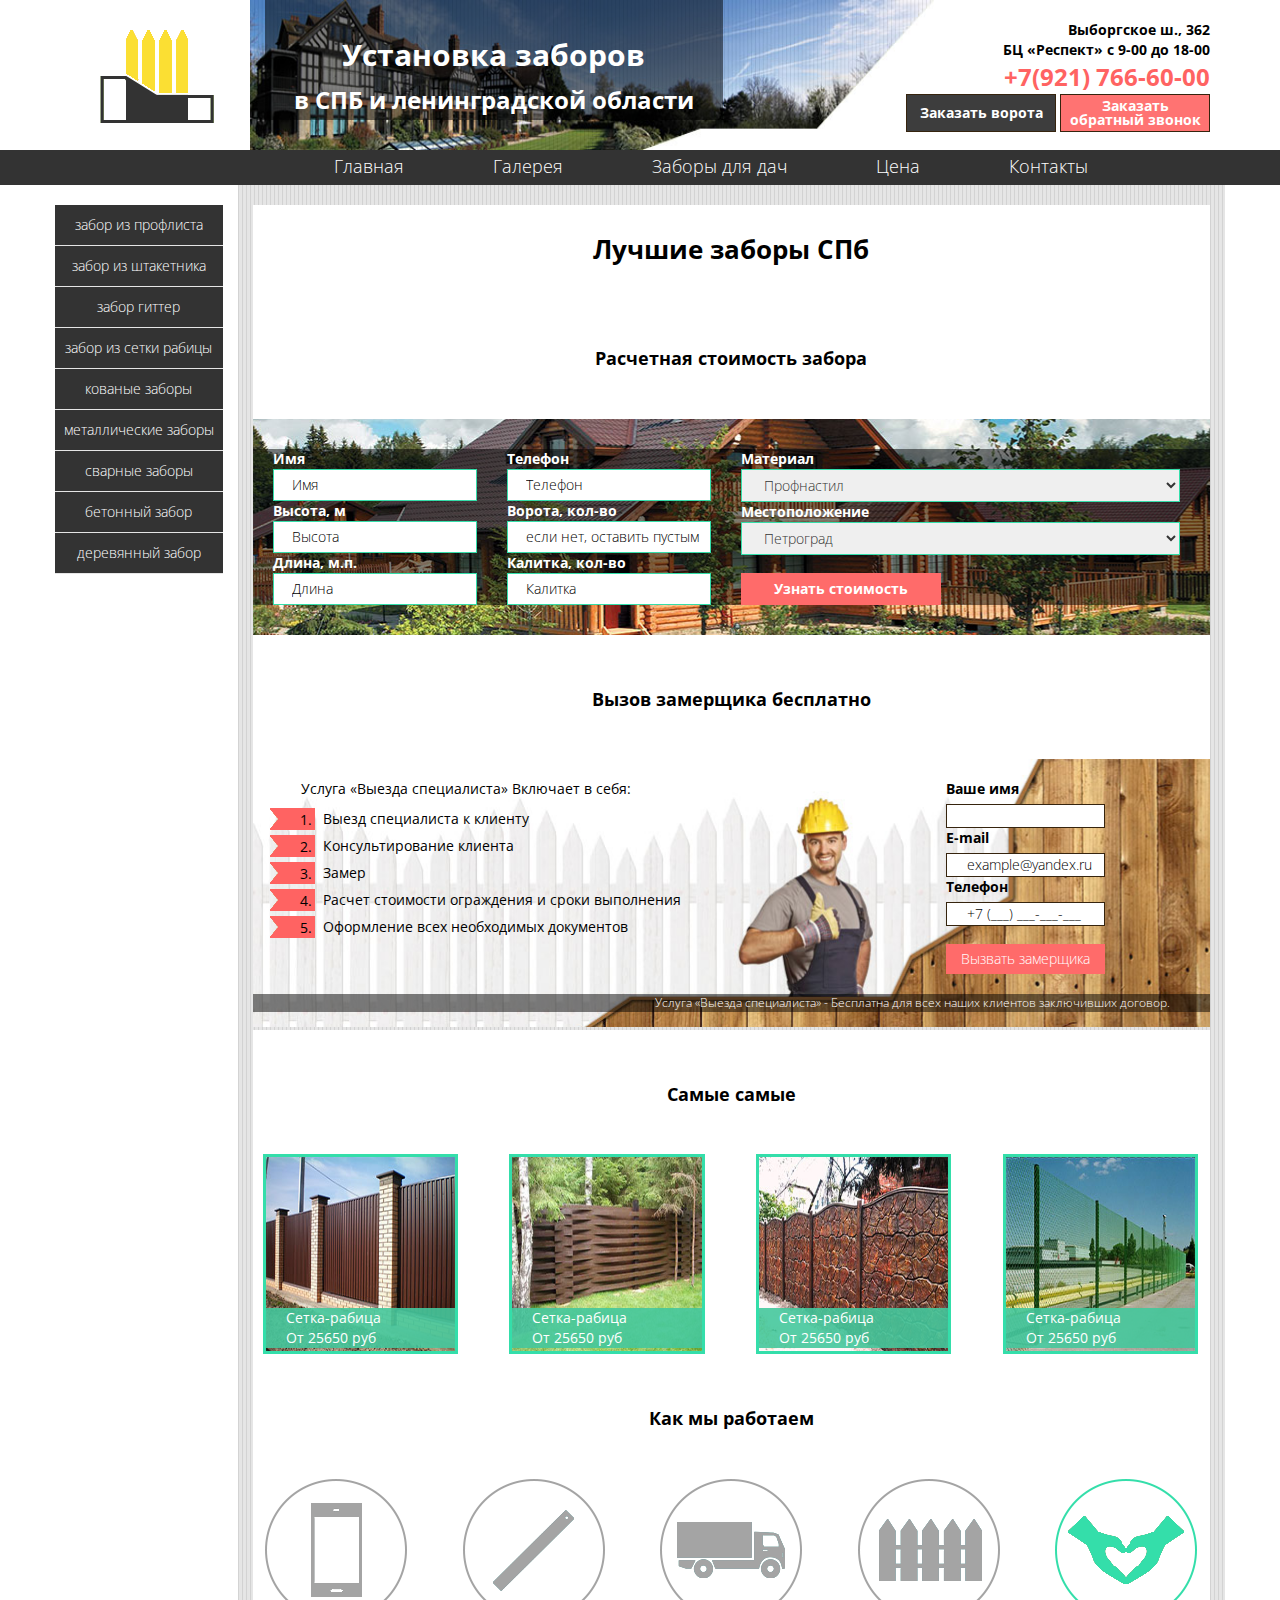
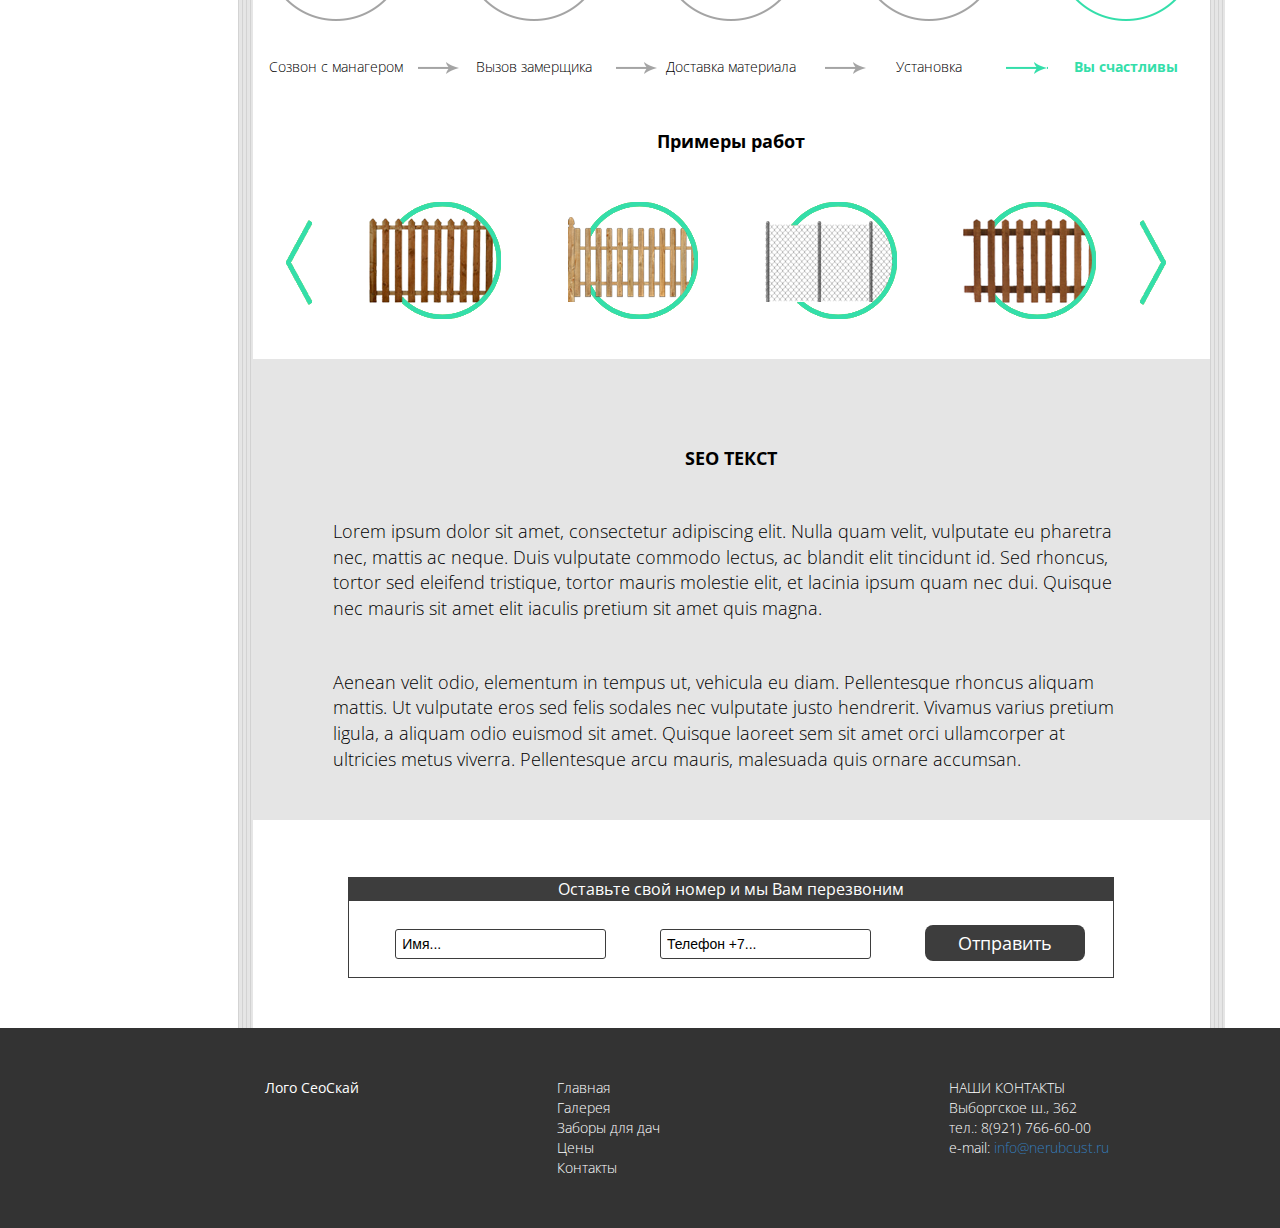
<file: index.html>
<!DOCTYPE html>
<html lang="ru">
  <head>
    <meta charset="utf-8">
    <meta http-equiv="X-UA-Compatible" content="IE=edge">
    <meta name="viewport" content="width=device-width, initial-scale=1">
    <!-- The above 3 meta tags *must* come first in the head; any other head content must come *after* these tags -->
    <title>Заборы Спб</title>
    <link href='https://fonts.googleapis.com/css?family=Open+Sans:400,700,300&subset=latin,cyrillic' rel='stylesheet' type='text/css'>
    <!-- Bootstrap -->
    <link href="css/bootstrap.min.css" rel="stylesheet">
    <link rel="stylesheet" href="css/style.css">
    <!-- HTML5 shim and Respond.js for IE8 support of HTML5 elements and media queries -->
    <!-- WARNING: Respond.js doesn't work if you view the page via file:// -->
    <!--[if lt IE 9]>
      <script src="https://oss.maxcdn.com/html5shiv/3.7.2/html5shiv.min.js"></script>
      <script src="https://oss.maxcdn.com/respond/1.4.2/respond.min.js"></script>
    <![endif]-->
  </head>
  <body>
    <header class="header">
      <div class="container">
        <div class="row">
          <div class="col-md-2">
            <div class="header__logo">
              <a href="index.html"><img src="img/pic/logo.png" alt="Лого"></a>
            </div>
          </div>
          <div class="col-md-10 header__bg">
            <div class="row">
              <div class="header__title col-md-6">
                <p>Установка заборов <br><span>в СПБ и ленинградской области</span></p>
              </div>
              <div class="header__contacts col-md-6">
                <p>Выборгское ш., 362 <br>БЦ «Респект» с 9-00 до 18-00</p>
                <span>+7(921) 766-60-00</span>
                <div class="header__button">
                  <input class="header__button-order-btn" type="submit" value="Заказать ворота">
                  <input class="header__button-call-btn" type="submit" value="Заказать обратный звонок">
                </div>
            </div>
            </div>
          </div>
        </div>
      </div>
        <div class="header__nav">
          <div class="container">
            <div class="row">
              <ul class="col-md-10 col-md-offset-2">
                <li><a href="#">Главная</a></li>
                <li><a href="#">Галерея</a></li>
                <li><a href="#">Заборы для дач</a></li>
                <li><a href="#">Цена</a></li>
                <li><a href="#">Контакты</a></li>
              </ul>
            </div>
          </div>
        </div>
    </header>
    <main class="main">
      <div class="container pad-lf">
        <div class="row">
          <div class="col-md-2">
            <aside class="aside">
              <ul>
                <li><a href="#">забор из профлиста</a></li>
                <li><a href="#">забор из штакетника</a></li>
                <li><a href="#">забор гиттер</a></li>
                <li><a href="#">забор из сетки рабицы</a></li>
                <li><a href="#">кованые заборы</a></li>
                <li><a href="#">металлические заборы</a></li>
                <li><a href="#">сварные заборы</a></li>
                <li><a href="#">бетонный забор</a></li>
                <li><a href="#">деревянный забор</a></li>
              </ul>
            </aside>
          </div>
          <div class="col-md-10 bg-grey">
            <section class="section">
              <h1>Лучшие заборы СПб</h1>
              <h2>Расчетная стоимость забора</h2>
              <div class="fence-price-form">
              <form action="">
                <div class="row">
                  <div class="col-md-3">
                    <p><label for="name">Имя</label></p>
                    <input id="name" type="text" placeholder="Имя"><br>
                    <p><label for="height">Высота, м</label></p>
                    <input id="height" type="text" placeholder="Высота"><br>
                    <p><label for="length">Длина, м.п.</label></p>
                    <input id="length" type="text" placeholder="Длина"><br>
                  </div>
                  <div class="col-md-3">
                    <p><label for="tel">Телефон</label></p>
                    <input id="tel" type="text" placeholder="Телефон"><br>
                    <p><label for="gate">Ворота, кол-во</label></p>
                    <input id="gate" type="text" placeholder="если нет, оставить пустым"><br>
                    <p><label for="door">Калитка, кол-во</label></p>
                    <input id="door" type="text" placeholder="Калитка"><br>
                  </div>
                  <div class="col-md-6">
                    <p><label for="material">Материал</label></p>
                    <select name="" id="material">
                      <option value="">Профнастил</option>
                    </select>
                    <p><label for="destination">Местоположение</label></p>
                    <select name="" id="destination">
                      <option value="">Петроград</option>
                    </select>
                    <input class="fence-price-form-btn" type="submit" value="Узнать стоимость">
                  </div>
                  </div>
                </form>
                </div>
                <h2>Вызов замерщика бесплатно</h2>
                <div class="bg-master-call-form">
                <div class="row">
                  <div class="col-md-6">
                    <div class="master-call-form">
                      <p>Услуга «Выезда специалиста» Включает в себя:</p>
                      <ul>
                        <li><span></span> Выезд специалиста к клиенту</li>
                        <li><span></span> Консультирование клиента</li>
                        <li><span></span> Замер</li>
                        <li><span></span> Расчет стоимости ограждения и сроки выполнения</li>
                        <li><span></span> Оформление всех необходимых документов</li>
                      </ul>
                    </div>
                  </div>
                  <div class="col-md-6">
                    <div class="master-call-form__form">
                      <form action="">
                        <p><label for="master-form-name">Ваше имя</label></p>
                        <input type="text" id="master-form-name">
                        <p><label for="master-form-mail">E-mail</label></p>
                        <input type="text" placeholder="example@yandex.ru" id="master-form-mail">
                        <p><label for="master-form-phone">Телефон</label></p>
                        <input type="text" placeholder="+7 (___) ___-___-___" id="master-form-phone">
                        <input class="master-call-form__btn" type="submit" value="Вызвать замерщика">
                      </form>
                    </div>
                  </div>
                </div>
                <p class="master-call-form-free">Услуга «Выезда специалиста» - Бесплатна для всех наших клиентов заключивших договор.</p>
                </div>
                <h2>Самые самые</h2>
                <div class="best-products">
                  <div class="row">
                  <div class="col-md-3 col-sm-6">
                      <a href="#" class="best-products__product">
                        <img src="img/pic/product-a.jpg" alt="">
                        <div class="best-products-product__info">
                          <span class="best-products-product__info-title">Сетка-рабица</span><br>
                          <span class="best-products-product__info-price">От 25650 руб</span>
                        </div>
                      </a>
                    </div>
                    <div class="col-md-3 col-sm-6">
                      <a href="#" class="best-products__product">
                        <img src="img/pic/product-b.jpg" alt="">
                        <div class="best-products-product__info">
                          <span class="best-products-product__info-title">Сетка-рабица</span><br>
                          <span class="best-products-product__info-price">От 25650 руб</span>
                        </div>
                      </a>
                    </div>
                    <div class="col-md-3 col-sm-6">
                      <a href="#" class="best-products__product">
                        <img src="img/pic/product-c.jpg" alt="">
                        <div class="best-products-product__info">
                          <span class="best-products-product__info-title">Сетка-рабица</span><br>
                          <span class="best-products-product__info-price">От 25650 руб</span>
                        </div>
                      </a>
                    </div>
                    <div class="col-md-3 col-sm-6">
                      <a href="#" class="best-products__product">
                        <img src="img/pic/product-d.jpg" alt="">
                        <div class="best-products-product__info">
                          <span class="best-products-product__info-title">Сетка-рабица</span><br>
                          <span class="best-products-product__info-price">От 25650 руб</span>
                        </div>
                      </a>
                    </div>
                  </div>
                </div>
                <h2>Как мы работаем</h2>
                <div class="about-work">
                  <div class="row">
                    <div class="about-work__element">
                      <img src="img/icon-about-work-phone.png" alt="Телефон">
                      <span>Созвон с манагером</span>
                    </div>
                    <div class="about-work__element">
                      <img src="img/icon-about-work-ruler.png" alt="Телефон">
                      <span>Вызов замерщика</span>
                    </div>
                    <div class="about-work__element">
                      <img src="img/icon-about-work-car.png" alt="Телефон">
                      <span class="right-arrow">Доставка материала</span>
                    </div>
                    <div class="about-work__element">
                      <img src="img/icon-about-work-fence.png" alt="Телефон">
                      <span>Установка</span>
                    </div>
                    <div class="about-work__element">
                      <img src="img/icon-about-work-heart.png" alt="Телефон">
                      <span class="color-span">Вы счастливы</span>
                    </div>
                  </div>
                </div>
                <h2>Примеры работ</h2>
                <div class="portfolio">
                <div class="row">
                  <div class="carousel-skin">
                    <div id="owl" class="owl-carousel column column10 column1-off">
                      <div class="owl-item">
                        <img src="img/pic/carousel-img-1.png" class="gallery-image" alt="Фото">
                      </div>
                      <div class="owl-item">
                        <img src="img/pic/carousel-img-2.png" class="gallery-image" alt="Фото">
                        </div>
                      <div class="owl-item">
                        <img src="img/pic/carousel-img-3.png" class="gallery-image" alt="Фото">
                        </div>
                      <div class="owl-item">
                        <img src="img/pic/carousel-img-4.png" class="gallery-image" alt="Фото">
                        </div>
                      <div class="owl-item">
                        <img src="img/pic/carousel-img-5.png" class="gallery-image" alt="Фото">
                        </div>
                      <div class="owl-item">
                        <img src="img/pic/carousel-img-6.png" class="gallery-image" alt="Фото">
                        </div>
                      <div class="owl-item">
                        <img src="img/pic/carousel-img-7.png" class="gallery-image" alt="Фото">
                        </div>
                      <div class="owl-item">
                        <img src="img/pic/carousel-img-8.png" class="gallery-image" alt="Фото">
                        </div>
                      <div class="owl-item">
                        <img src="img/pic/carousel-img-9.png" class="gallery-image" alt="Фото">
                        </div>
                      <div class="owl-item">
                        <img src="img/pic/carousel-img-10.png" class="gallery-image" alt="Фото">
                        </div>
                      </div>
                    </div>
                  </div>
                </div>
                <div class="main-page-text">
                <h2>SEO ТЕКСТ</h2>
                  <p>Lorem ipsum dolor sit amet, consectetur adipiscing elit. Nulla quam velit, vulputate eu pharetra nec,
                  mattis ac neque. Duis vulputate commodo lectus, ac blandit elit tincidunt id. Sed rhoncus, tortor sed
                  eleifend tristique, tortor mauris molestie elit, et lacinia ipsum quam nec dui. Quisque nec mauris sit
                  amet elit iaculis pretium sit amet quis magna.</p>
                  <p>Aenean velit odio, elementum in tempus ut, vehicula eu diam. Pellentesque rhoncus aliquam mattis.
                  Ut vulputate eros sed felis sodales nec vulputate justo hendrerit. Vivamus varius pretium ligula,
                  a aliquam odio euismod sit amet. Quisque laoreet sem sit amet orci ullamcorper at ultricies
                  metus viverra. Pellentesque arcu mauris, malesuada quis ornare accumsan.</p>
                </div>
                <div class="feedback-form">
                  <form action="">
                  <div class="row">
                    <p>Оставьте свой номер и мы Вам перезвоним</p>
                      <div class="col-md-4">
                        <div class="feedback-form__input">
                          <input type="text" placeholder="Имя...">
                        </div>
                      </div>
                      <div class="col-md-4">
                        <div class="feedback-form__input">
                          <input type="tel" placeholder="Телефон +7...">
                        </div>
                      </div>
                      <div class="col-md-4">
                        <div class="feedback-form__button">
                          <input type="submit" value="Отправить">
                        </div>
                      </div>
                      </div>
                      </form>
                  </div>
                </section>
                </div>

          </div>
        </div>
    </main>
    <footer class="footer">
        <div class="container">
          <div class="row">
            <div class="col-md-9 col-md-offset-2">
              <div class="row">
                <div class="col-md-4">
                  <div class="footer__developer-info">
                    Лого СеоСкай
                  </div>
                </div>
                <div class="col-md-4">
                  <div class="footer__nav">
                    <ul>
                      <li><a href="#">Главная</a></li>
                      <li><a href="#">Галерея</a></li>
                      <li><a href="#">Заборы для дач</a></li>
                      <li><a href="#">Цены</a></li>
                      <li><a href="#">Контакты</a></li>
                    </ul>
                  </div>
                </div>
                <div class="col-md-4">
                  <div class="footer__contacts">
                    <span>Наши контакты</span>
                    <p>Выборгское ш., 362</p>
                    <p>тел.: 8(921) 766-60-00</p>
                    <p>e-mail: <a href="mailto:info@nerubcust.ru">info@nerubcust.ru</a></p>
                  </div>
                </div>
              </div>
            </div>
          </div>
        </div>
    </footer>
    <!-- jQuery (necessary for Bootstrap's JavaScript plugins) -->
    <script src="https://ajax.googleapis.com/ajax/libs/jquery/1.11.3/jquery.min.js"></script>
    <!-- Include all compiled plugins (below), or include individual files as needed -->
    <script src="js/bootstrap.min.js"></script>
    <script src="js/owl.carousel.min.js"></script>
    <script src="js/main.js"></script>
  </body>
</html>
</file>
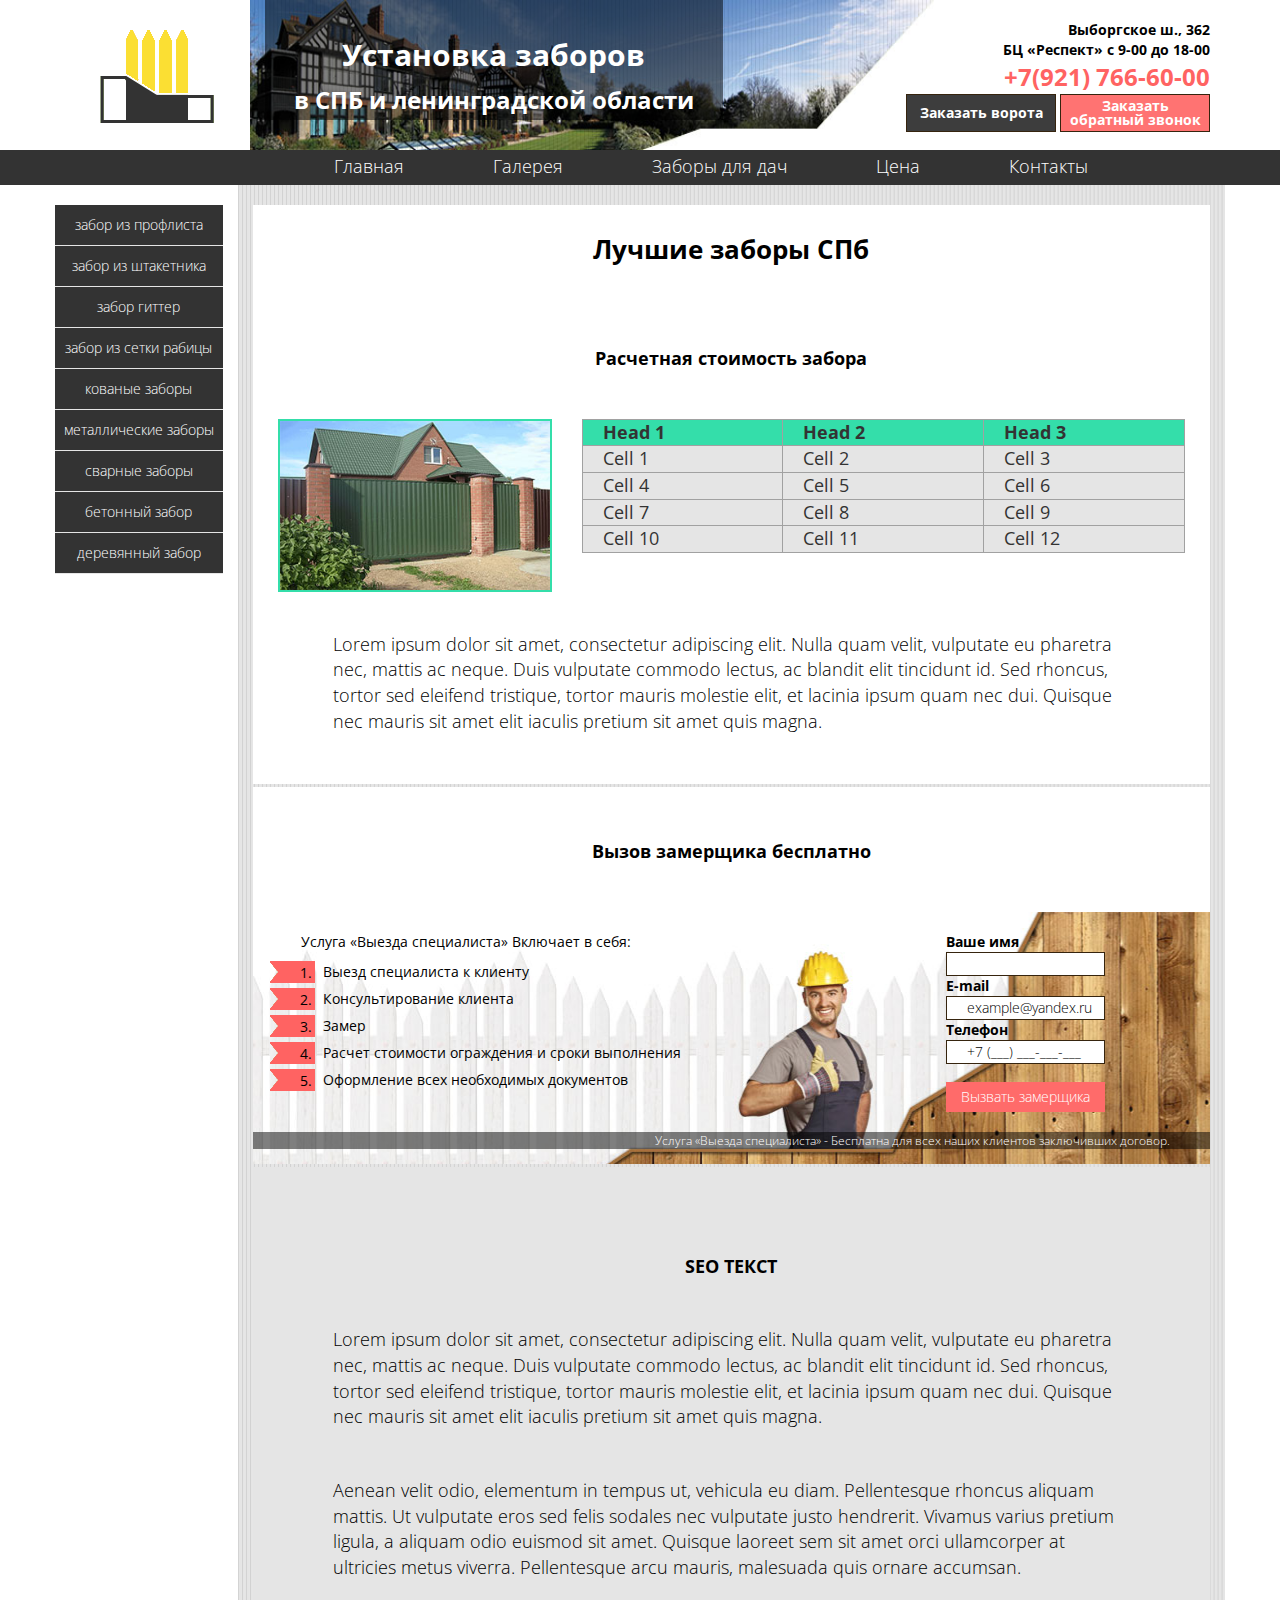
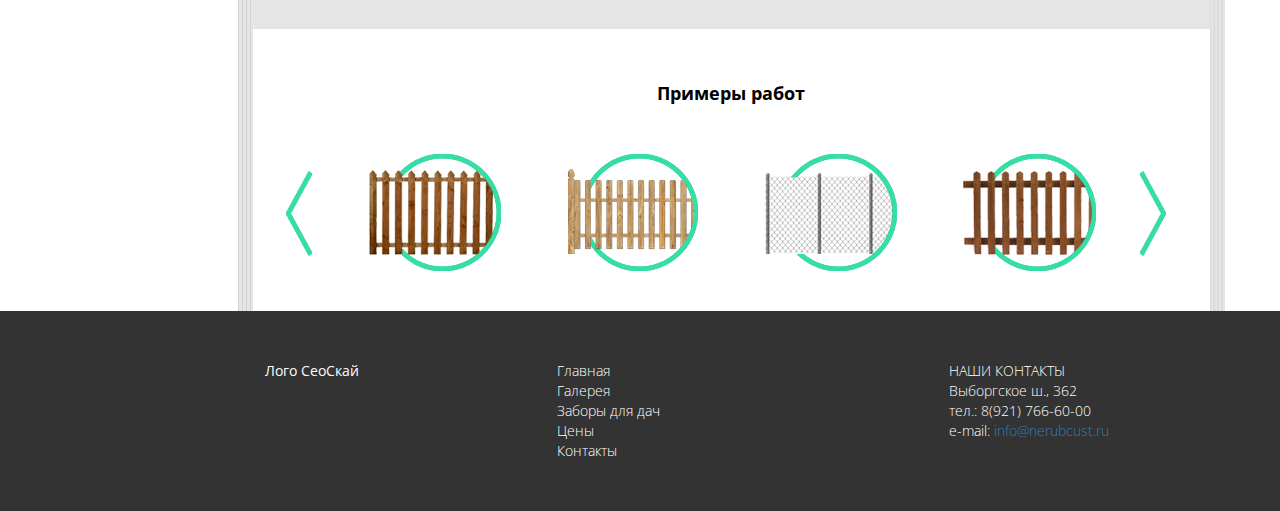
<file: inner.html>
<!DOCTYPE html>
<html lang="ru">
  <head>
    <meta charset="utf-8">
    <meta http-equiv="X-UA-Compatible" content="IE=edge">
    <meta name="viewport" content="width=device-width, initial-scale=1">
    <!-- The above 3 meta tags *must* come first in the head; any other head content must come *after* these tags -->
    <title>Заборы Спб</title>
    <link href='https://fonts.googleapis.com/css?family=Open+Sans:400,700,300&subset=latin,cyrillic' rel='stylesheet' type='text/css'>
    <!-- Bootstrap -->
    <link href="css/bootstrap.min.css" rel="stylesheet">
    <link rel="stylesheet" href="css/style.css">
    <!-- HTML5 shim and Respond.js for IE8 support of HTML5 elements and media queries -->
    <!-- WARNING: Respond.js doesn't work if you view the page via file:// -->
    <!--[if lt IE 9]>
      <script src="https://oss.maxcdn.com/html5shiv/3.7.2/html5shiv.min.js"></script>
      <script src="https://oss.maxcdn.com/respond/1.4.2/respond.min.js"></script>
    <![endif]-->
  </head>
  <body>
    <header class="header">
      <div class="container">
        <div class="row">
          <div class="col-md-2">
            <div class="header__logo">
              <a href="index.html"><img src="img/pic/logo.png" alt="Лого"></a>
            </div>
          </div>
          <div class="col-md-10 header__bg">
            <div class="row">
              <div class="header__title col-md-6">
                <p>Установка заборов <br><span>в СПБ и ленинградской области</span></p>
              </div>
              <div class="header__contacts col-md-6">
                <p>Выборгское ш., 362 <br>БЦ «Респект» с 9-00 до 18-00</p>
                <span>+7(921) 766-60-00</span>
                <div class="header__button">
                  <input class="header__button-order-btn" type="submit" value="Заказать ворота">
                  <input class="header__button-call-btn" type="submit" value="Заказать обратный звонок">
                </div>
            </div>
            </div>
          </div>
        </div>
      </div>
        <div class="header__nav">
          <div class="container">
            <div class="row">
              <ul class="col-md-10 col-md-offset-2">
                <li><a href="#">Главная</a></li>
                <li><a href="#">Галерея</a></li>
                <li><a href="#">Заборы для дач</a></li>
                <li><a href="#">Цена</a></li>
                <li><a href="#">Контакты</a></li>
              </ul>
            </div>
          </div>
        </div>
    </header>
    <main class="main">
      <div class="container pad-lf">
        <div class="row">
          <div class="col-md-2">
            <aside class="aside">
              <ul>
                <li><a href="#">забор из профлиста</a></li>
                <li><a href="#">забор из штакетника</a></li>
                <li><a href="#">забор гиттер</a></li>
                <li><a href="#">забор из сетки рабицы</a></li>
                <li><a href="#">кованые заборы</a></li>
                <li><a href="#">металлические заборы</a></li>
                <li><a href="#">сварные заборы</a></li>
                <li><a href="#">бетонный забор</a></li>
                <li><a href="#">деревянный забор</a></li>
              </ul>
            </aside>
          </div>
          <div class="col-md-10 bg-grey">
            <section class="section">
              <h1>Лучшие заборы СПб</h1>
              <h2>Расчетная стоимость забора</h2>
                <div class="product-inner">
                <div class="row">
                  <div class="col-md-4 product-inner__img">
                    <img src="img/img-product-inner-house.jpg" alt="Дом">
                  </div>
                <div class="col-md-8 product-inner__table">
                    <table class="table-responsive">
                      <tr>
                        <th>Head 1</th>
                        <th>Head 2</th>
                        <th>Head 3</th>
                      </tr>
                      <tr>
                        <td>Cell 1</td>
                        <td>Cell 2</td>
                        <td>Cell 3</td>
                      </tr>
                      <tr>
                        <td>Cell 4</td>
                        <td>Cell 5</td>
                        <td>Cell 6</td>
                      </tr>
                      <tr>
                        <td>Cell 7</td>
                        <td>Cell 8</td>
                        <td>Cell 9</td>
                      </tr>
                      <tr>
                        <td>Cell 10</td>
                        <td>Cell 11</td>
                        <td>Cell 12</td>
                      </tr>
                    </table>
                  </div>
                  </div>
                  <div class="row">
                    <div class="col-md-12">
                      <div class="product-inner__text">
                        <p>Lorem ipsum dolor sit amet, consectetur adipiscing elit. Nulla quam velit, vulputate eu pharetra nec,
                        mattis ac neque. Duis vulputate commodo lectus, ac blandit elit tincidunt id. Sed rhoncus, tortor sed
                        eleifend tristique, tortor mauris molestie elit, et lacinia ipsum quam nec dui. Quisque nec mauris sit
                        amet elit iaculis pretium sit amet quis magna.</p>
                      </div>
                    </div>
                  </div>
                </div>
                <h2>Вызов замерщика бесплатно</h2>
                <div class="bg-master-call-form">
                <div class="row">
                  <div class="col-md-6">
                    <div class="master-call-form">
                      <p>Услуга «Выезда специалиста» Включает в себя:</p>
                      <ul>
                        <li><span></span> Выезд специалиста к клиенту</li>
                        <li><span></span> Консультирование клиента</li>
                        <li><span></span> Замер</li>
                        <li><span></span> Расчет стоимости ограждения и сроки выполнения</li>
                        <li><span></span> Оформление всех необходимых документов</li>
                      </ul>
                    </div>
                  </div>
                  <div class="col-md-6">
                    <div class="master-call-form__form">
                      <form action="">
                        <p>Ваше имя</p>
                        <input type="text">
                        <p>E-mail</p>
                        <input type="text" placeholder="example@yandex.ru">
                        <p>Телефон</p>
                        <input type="text" placeholder="+7 (___) ___-___-___">
                        <input class="master-call-form__btn" type="submit" value="Вызвать замерщика">
                      </form>
                    </div>
                  </div>
                </div>
                <p class="master-call-form-free">Услуга «Выезда специалиста» - Бесплатна для всех наших клиентов заключивших договор.</p>
                </div>
                <!-- <div class="margin-white"></div> -->
                <div class="main-page-text">
                <h2>SEO ТЕКСТ</h2>
                  <p>Lorem ipsum dolor sit amet, consectetur adipiscing elit. Nulla quam velit, vulputate eu pharetra nec,
                  mattis ac neque. Duis vulputate commodo lectus, ac blandit elit tincidunt id. Sed rhoncus, tortor sed
                  eleifend tristique, tortor mauris molestie elit, et lacinia ipsum quam nec dui. Quisque nec mauris sit
                  amet elit iaculis pretium sit amet quis magna.</p>
                  <p>Aenean velit odio, elementum in tempus ut, vehicula eu diam. Pellentesque rhoncus aliquam mattis.
                  Ut vulputate eros sed felis sodales nec vulputate justo hendrerit. Vivamus varius pretium ligula,
                  a aliquam odio euismod sit amet. Quisque laoreet sem sit amet orci ullamcorper at ultricies
                  metus viverra. Pellentesque arcu mauris, malesuada quis ornare accumsan.</p>
                </div>
                <h2>Примеры работ</h2>
                <div class="portfolio">
                <div class="row">
                  <div class="carousel-skin">
                    <div id="owl" class="owl-carousel column column10 column1-off">
                      <div class="owl-item">
                        <img src="img/pic/carousel-img-1.png" class="gallery-image" alt="Фото">
                      </div>
                      <div class="owl-item">
                        <img src="img/pic/carousel-img-2.png" class="gallery-image" alt="Фото">
                        </div>
                      <div class="owl-item">
                        <img src="img/pic/carousel-img-3.png" class="gallery-image" alt="Фото">
                        </div>
                      <div class="owl-item">
                        <img src="img/pic/carousel-img-4.png" class="gallery-image" alt="Фото">
                        </div>
                      <div class="owl-item">
                        <img src="img/pic/carousel-img-5.png" class="gallery-image" alt="Фото">
                        </div>
                      <div class="owl-item">
                        <img src="img/pic/carousel-img-6.png" class="gallery-image" alt="Фото">
                        </div>
                      <div class="owl-item">
                        <img src="img/pic/carousel-img-7.png" class="gallery-image" alt="Фото">
                        </div>
                      <div class="owl-item">
                        <img src="img/pic/carousel-img-8.png" class="gallery-image" alt="Фото">
                        </div>
                      <div class="owl-item">
                        <img src="img/pic/carousel-img-9.png" class="gallery-image" alt="Фото">
                        </div>
                      <div class="owl-item">
                        <img src="img/pic/carousel-img-10.png" class="gallery-image" alt="Фото">
                        </div>
                      </div>
                    </div>
                  </div>
                </div>
            </section>
          </div>
        </div>
      </div>
    </main>
    <footer class="footer">
        <div class="container">
          <div class="row">
            <div class="col-md-9 col-md-offset-2">
              <div class="row">
                <div class="col-md-4">
                  <div class="footer__developer-info">
                    Лого СеоСкай
                  </div>
                </div>
                <div class="col-md-4">
                  <div class="footer__nav">
                    <ul>
                      <li><a href="#">Главная</a></li>
                      <li><a href="#">Галерея</a></li>
                      <li><a href="#">Заборы для дач</a></li>
                      <li><a href="#">Цены</a></li>
                      <li><a href="#">Контакты</a></li>
                    </ul>
                  </div>
                </div>
                <div class="col-md-4">
                  <div class="footer__contacts">
                    <span>Наши контакты</span>
                    <p>Выборгское ш., 362</p>
                    <p>тел.: 8(921) 766-60-00</p>
                    <p>e-mail: <a href="mailto:info@nerubcust.ru">info@nerubcust.ru</a></p>
                  </div>
                </div>
              </div>
            </div>
          </div>
        </div>
    </footer>
    <!-- jQuery (necessary for Bootstrap's JavaScript plugins) -->
    <script src="https://ajax.googleapis.com/ajax/libs/jquery/1.11.3/jquery.min.js"></script>
    <!-- Include all compiled plugins (below), or include individual files as needed -->
    <script src="js/bootstrap.min.js"></script>
    <script src="js/owl.carousel.min.js"></script>
    <script src="js/main.js"></script>
  </body>
</html>
</file>
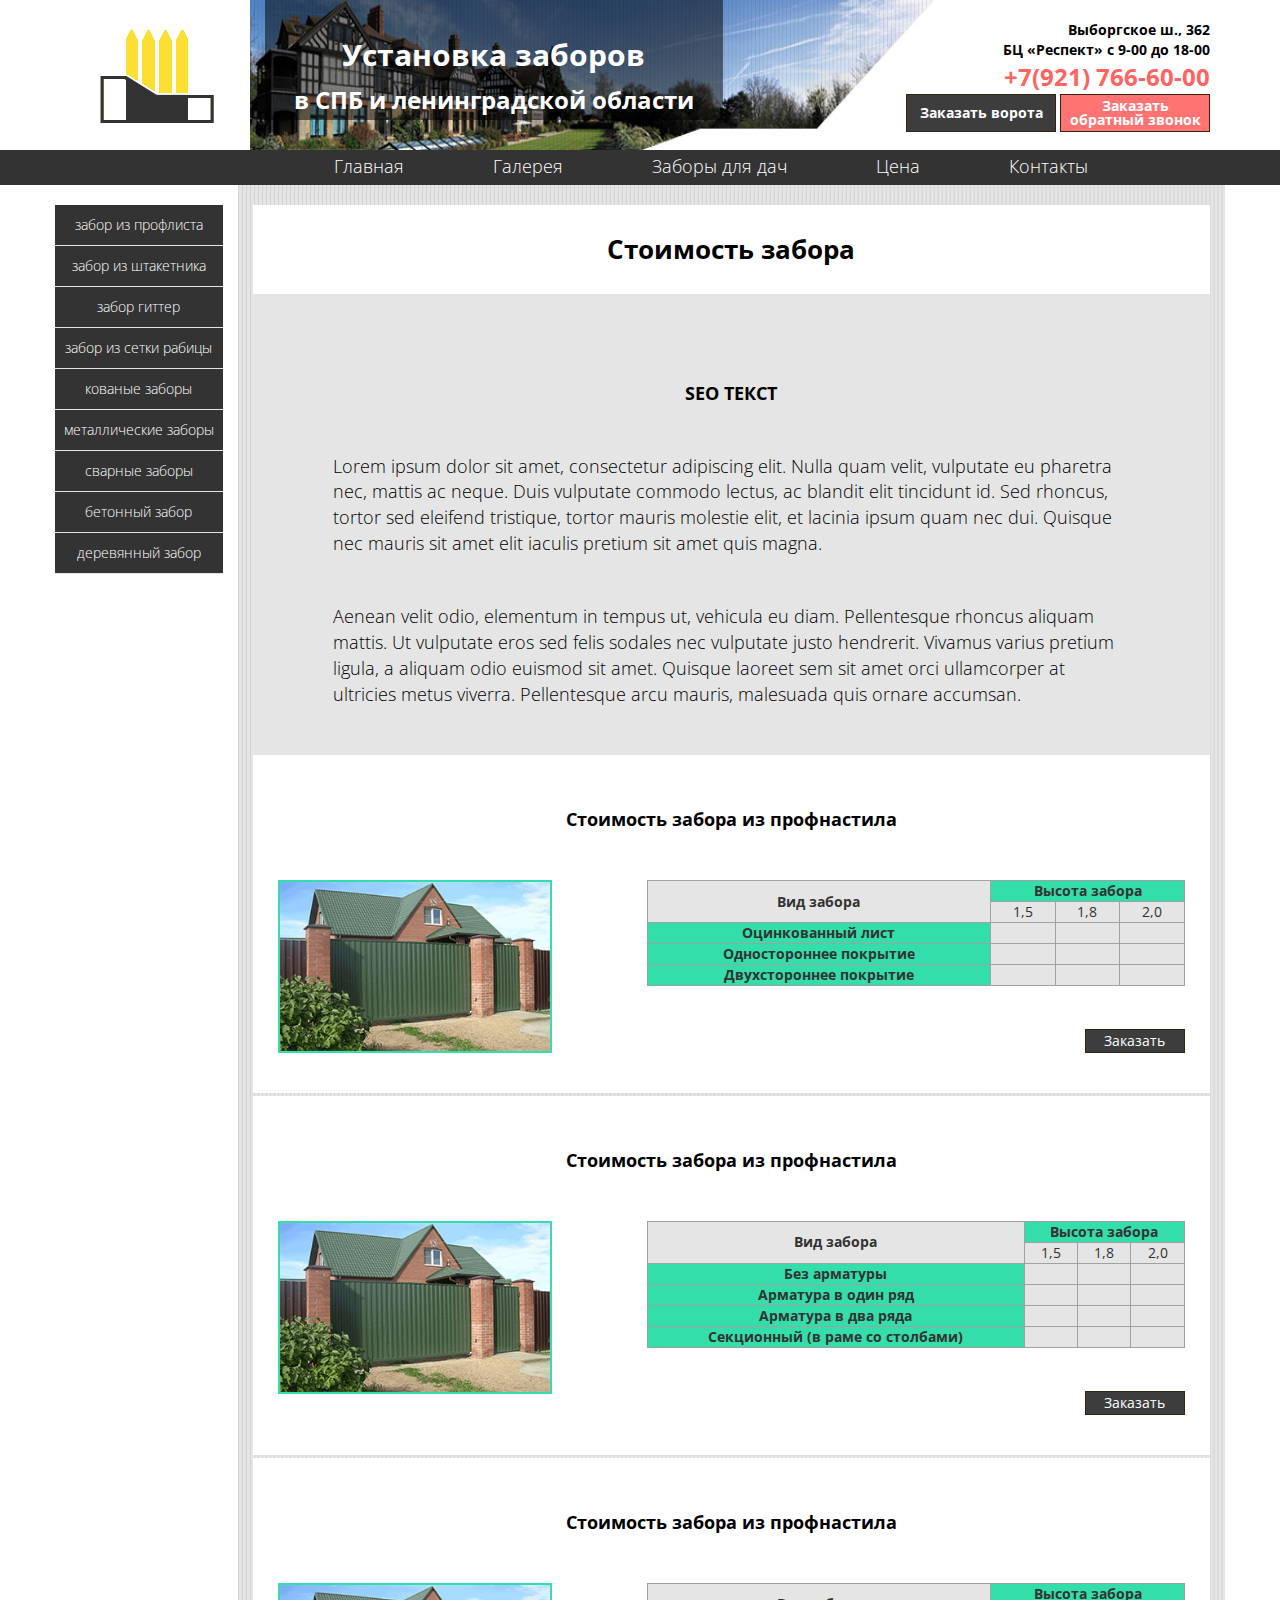
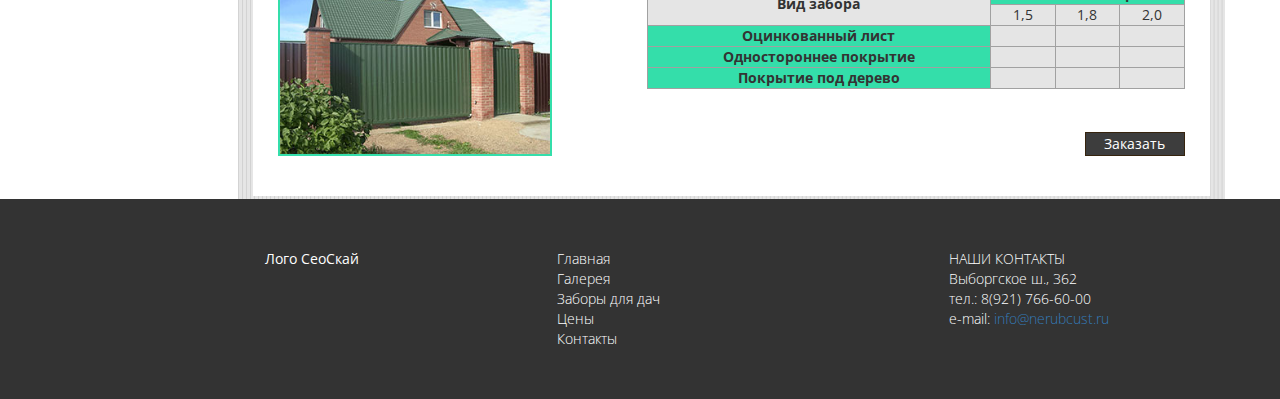
<file: price.html>
<!DOCTYPE html>
<html lang="ru">
  <head>
    <meta charset="utf-8">
    <meta http-equiv="X-UA-Compatible" content="IE=edge">
    <meta name="viewport" content="width=device-width, initial-scale=1">
    <!-- The above 3 meta tags *must* come first in the head; any other head content must come *after* these tags -->
    <title>Заборы Спб</title>
    <link href='https://fonts.googleapis.com/css?family=Open+Sans:400,700,300&subset=latin,cyrillic' rel='stylesheet' type='text/css'>
    <!-- Bootstrap -->
    <link href="css/bootstrap.min.css" rel="stylesheet">
    <link rel="stylesheet" href="css/style.css">
    <!-- HTML5 shim and Respond.js for IE8 support of HTML5 elements and media queries -->
    <!-- WARNING: Respond.js doesn't work if you view the page via file:// -->
    <!--[if lt IE 9]>
      <script src="https://oss.maxcdn.com/html5shiv/3.7.2/html5shiv.min.js"></script>
      <script src="https://oss.maxcdn.com/respond/1.4.2/respond.min.js"></script>
    <![endif]-->
  </head>
  <body>
    <header class="header">
      <div class="container">
        <div class="row">
          <div class="col-md-2">
            <div class="header__logo">
              <a href="index.html"><img src="img/pic/logo.png" alt="Лого"></a>
            </div>
          </div>
          <div class="col-md-10 col-sm-12 header__bg">
            <div class="row">
              <div class="header__title col-md-6">
                <p>Установка заборов <br><span>в СПБ и ленинградской области</span></p>
              </div>
              <div class="header__contacts col-md-6">
                <p>Выборгское ш., 362 <br>БЦ «Респект» с 9-00 до 18-00</p>
                <span>+7(921) 766-60-00</span>
                <div class="header__button">
                  <input class="header__button-order-btn" type="submit" value="Заказать ворота">
                  <input class="header__button-call-btn" type="submit" value="Заказать обратный звонок">
                </div>
            </div>
            </div>
          </div>
        </div>
      </div>
        <div class="header__nav">
          <div class="container">
            <div class="row">
              <ul class="col-md-10 col-md-offset-2">
                <li><a href="#">Главная</a></li>
                <li><a href="#">Галерея</a></li>
                <li><a href="#">Заборы для дач</a></li>
                <li><a href="#">Цена</a></li>
                <li><a href="#">Контакты</a></li>
              </ul>
            </div>
          </div>
        </div>
    </header>
    <main class="main">
      <div class="container pad-lf">
        <div class="row">
          <div class="col-md-2">
            <aside class="aside">
              <ul>
                <li><a href="#">забор из профлиста</a></li>
                <li><a href="#">забор из штакетника</a></li>
                <li><a href="#">забор гиттер</a></li>
                <li><a href="#">забор из сетки рабицы</a></li>
                <li><a href="#">кованые заборы</a></li>
                <li><a href="#">металлические заборы</a></li>
                <li><a href="#">сварные заборы</a></li>
                <li><a href="#">бетонный забор</a></li>
                <li><a href="#">деревянный забор</a></li>
              </ul>
            </aside>
          </div>
          <div class="col-md-10 bg-grey">
            <section class="section">
              <h1>Стоимость забора</h1>
              <div class="main-page-text">
                <h2>SEO ТЕКСТ</h2>
                  <p>Lorem ipsum dolor sit amet, consectetur adipiscing elit. Nulla quam velit, vulputate eu pharetra nec,
                  mattis ac neque. Duis vulputate commodo lectus, ac blandit elit tincidunt id. Sed rhoncus, tortor sed
                  eleifend tristique, tortor mauris molestie elit, et lacinia ipsum quam nec dui. Quisque nec mauris sit
                  amet elit iaculis pretium sit amet quis magna.</p>
                  <p>Aenean velit odio, elementum in tempus ut, vehicula eu diam. Pellentesque rhoncus aliquam mattis.
                  Ut vulputate eros sed felis sodales nec vulputate justo hendrerit. Vivamus varius pretium ligula,
                  a aliquam odio euismod sit amet. Quisque laoreet sem sit amet orci ullamcorper at ultricies
                  metus viverra. Pellentesque arcu mauris, malesuada quis ornare accumsan.</p>
                </div>
                <h2>Стоимость забора из профнастила</h2>
                <div class="price">
                <div class="row">
                  <div class="col-md-4 price__img">
                    <img src="img/img-product-inner-house.jpg" alt="Дом">
                  </div>
                <div class="col-md-8 price__table">
                  <table class="table-responsive">
                    <tr>
                      <th class="price-table-title-th" rowspan="2">Вид забора</th>
                      <th colspan="3">Высота забора</th>
                    </tr>
                    <tr>
                      <td>1,5</td>
                      <td>1,8</td>
                      <td>2,0</td>
                    </tr>
                    <tr>
                      <th>Оцинкованный лист</th>
                      <td></td>
                      <td></td>
                      <td></td>
                    </tr>
                    <tr>
                      <th>Одностороннее покрытие</th>
                      <td></td>
                      <td></td>
                      <td></td>
                    </tr>
                    <tr>
                      <th>Двухстороннее покрытие</th>
                      <td></td>
                      <td></td>
                      <td></td>
                    </tr>
                  </table>
                    <div class="price__table-btn">
                      <input type="submit" value="Заказать">
                    </div>
                  </div>
                  </div>
                </div>
                <h2>Стоимость забора из профнастила</h2>
                <div class="price">
                <div class="row">
                  <div class="col-md-4 price__img">
                    <img src="img/img-product-inner-house.jpg" alt="Дом">
                  </div>
                <div class="col-md-8 price__table">
                  <table class="table-responsive">
                    <tr>
                      <th class="price-table-title-th" rowspan="2">Вид забора</th>
                      <th colspan="3">Высота забора</th>
                    </tr>
                    <tr>
                      <td>1,5</td>
                      <td>1,8</td>
                      <td>2,0</td>
                    </tr>
                    <tr>
                      <th>Без арматуры</th>
                      <td></td>
                      <td></td>
                      <td></td>
                    </tr>
                    <tr>
                      <th>Арматура в один ряд</th>
                      <td></td>
                      <td></td>
                      <td></td>
                    </tr>
                    <tr>
                      <th>Арматура в два ряда</th>
                      <td></td>
                      <td></td>
                      <td></td>
                    </tr>
                    <tr>
                      <th>Секционный (в раме со столбами)</th>
                      <td></td>
                      <td></td>
                      <td></td>
                    </tr>
                  </table>
                    <div class="price__table-btn">
                      <input type="submit" value="Заказать">
                    </div>
                  </div>
                  </div>
                </div>
                <h2>Стоимость забора из профнастила</h2>
                <div class="price">
                <div class="row">
                  <div class="col-md-4 price__img">
                    <img src="img/img-product-inner-house.jpg" alt="Дом">
                  </div>
                <div class="col-md-8 price__table">
                 <table class="table-responsive">
                    <tr>
                      <th class="price-table-title-th" rowspan="2">Вид забора</th>
                      <th colspan="3">Высота забора</th>
                    </tr>
                    <tr>
                      <td>1,5</td>
                      <td>1,8</td>
                      <td>2,0</td>
                    </tr>
                    <tr>
                      <th>Оцинкованный лист</th>
                      <td></td>
                      <td></td>
                      <td></td>
                    </tr>
                    <tr>
                      <th>Одностороннее покрытие</th>
                      <td></td>
                      <td></td>
                      <td></td>
                    </tr>
                    <tr>
                      <th>Покрытие под дерево</th>
                      <td></td>
                      <td></td>
                      <td></td>
                    </tr>
                  </table>
                    <div class="price__table-btn">
                      <input type="submit" value="Заказать">
                    </div>
                  </div>
                  </div>
                </div>
            </section>
          </div>
        </div>
      </div>
    </main>
    <footer class="footer">
        <div class="container">
          <div class="row">
            <div class="col-md-9 col-md-offset-2">
              <div class="row">
                <div class="col-md-4">
                  <div class="footer__developer-info">
                    Лого СеоСкай
                  </div>
                </div>
                <div class="col-md-4">
                  <div class="footer__nav">
                    <ul>
                      <li><a href="#">Главная</a></li>
                      <li><a href="#">Галерея</a></li>
                      <li><a href="#">Заборы для дач</a></li>
                      <li><a href="#">Цены</a></li>
                      <li><a href="#">Контакты</a></li>
                    </ul>
                  </div>
                </div>
                <div class="col-md-4">
                  <div class="footer__contacts">
                    <span>Наши контакты</span>
                    <p>Выборгское ш., 362</p>
                    <p>тел.: 8(921) 766-60-00</p>
                    <p>e-mail: <a href="mailto:info@nerubcust.ru">info@nerubcust.ru</a></p>
                  </div>
                </div>
              </div>
            </div>
          </div>
        </div>
    </footer>
    <!-- jQuery (necessary for Bootstrap's JavaScript plugins) -->
    <script src="https://ajax.googleapis.com/ajax/libs/jquery/1.11.3/jquery.min.js"></script>
    <!-- Include all compiled plugins (below), or include individual files as needed -->
    <script src="js/bootstrap.min.js"></script>
    <script src="js/owl.carousel.min.js"></script>
    <script src="js/main.js"></script>
  </body>
</html>
</file>
<file: css/style.css>
/*Правила для карусели*/
/*
 *  Core Owl Carousel CSS File
 *  v1.3.3
 */

/* clearfix */
.owl-carousel .owl-wrapper:after {
  content: ".";
  display: block;
  clear: both;
  visibility: hidden;
  line-height: 0;
  height: 0;
}
/* display none until init */
.owl-carousel{
  display: none;
  position: relative;
  width: 100%;
  -ms-touch-action: pan-y;
}
.owl-carousel .owl-wrapper{
  display: none;
  position: relative;
  -webkit-transform: translate3d(0px, 0px, 0px);
}
.owl-carousel .owl-wrapper-outer{
  overflow: hidden;
  position: relative;
  width: 100%;
}
.owl-carousel .owl-wrapper-outer.autoHeight{
  -webkit-transition: height 500ms ease-in-out;
  -moz-transition: height 500ms ease-in-out;
  -ms-transition: height 500ms ease-in-out;
  -o-transition: height 500ms ease-in-out;
  transition: height 500ms ease-in-out;
}

.owl-carousel .owl-item{
  float: left;
}
.owl-controls .owl-page,
.owl-controls .owl-buttons div{
  cursor: pointer;
}
.owl-controls {
  -webkit-user-select: none;
  -khtml-user-select: none;
  -moz-user-select: none;
  -ms-user-select: none;
  user-select: none;
  -webkit-tap-highlight-color: rgba(0, 0, 0, 0);
}

/* mouse grab icon */
.grabbing {
    cursor:url(grabbing.png) 8 8, move;
}

/* fix */
.owl-carousel  .owl-wrapper,
.owl-carousel  .owl-item{
  -webkit-backface-visibility: hidden;
  -moz-backface-visibility:    hidden;
  -ms-backface-visibility:     hidden;
  -webkit-transform: translate3d(0,0,0);
  -moz-transform: translate3d(0,0,0);
  -ms-transform: translate3d(0,0,0);
}


.owl-prev{
  position: absolute;
  top: 15%;
  left: -50px;
  background-image: url(../img/icon-carousel-prev.png);
  width: 27px;
  height: 85px;
}

.owl-next{
  position: absolute;
  top: 15%;
  right: -40px;
  background-image: url(../img/icon-carousel-next.png);
  width: 27px;
  height: 85px;
}

.carousel-skin{
  width: 80%;
  margin: 0 auto;
}

/* Правила для html и body */

html{
    height: 100%;
}

body{
    min-height: 100%;
    position: relative;
    font-family: 'Open Sans', sans-serif;
}


input{
    outline: none;
}

.pad-lf{
    padding-left: 0;
}

.bg-grey{
    /*background-color: #e5e5e5;*/
    background-image: url(../img/bg-main.jpg);
}


.margin-white{
    width: 100%;
    height: 50px;
    background-color: #fff;
}

/* Правила для header */

.header{
    background-color: #fff;
}

.header__bg{
    background-image: url(../img/bg2.jpg);
    -webkit-background-size: 100% 100%;
    background-size: 100% 100%;
}

.header__title, .header__contacts, .header__logo{
    display: inline-block;
    vertical-align: middle;
}

.header__logo img{
    padding-top: 30px;
    padding-left: 30px;
}

.header__title > p{
    font-size: 30px;
    font-weight: bold;
    text-align: center;
    color: #fff;
    background-color: rgba(0, 0, 0, 0.5);
    padding-top: 34px;
}

.header__title > p > span{
    font-size: 24px;
}

.header__contacts{
    padding-top: 20px;
    text-align: center;
    padding-bottom: 18px;
    text-align: right;

}

.header__contacts > p{
    font-size: 14px;
    color: #000;
    font-weight: bold;
    margin-bottom: 0;
}

.header__contacts > span{
    font-size: 24px;
    color: #ff6362;
    font-weight: bold;
}

.header__contacts .header__button > input{
    width: 150px;
    border: 1px solid  #36240e;
    color: #fff;
    font-size: 14px;
    line-height: 14px;
    font-weight: bold;
    white-space: pre-line;
    text-align: center;
    height: 38px;
    display: inline-block;
    vertical-align: middle;
    padding-top: 4px;
    padding-bottom: 4px;
    overflow: hidden;
    padding-right: 4px;
    padding-left: 4px;
}

.header .header__button-order-btn{
    background-color: #3d3d3d;
}

.header .header__button-order-btn:hover{
    background-color: #fff;
    color: #3d3d3d;
}

.header .header__button-call-btn{
    background-color: #ff7372;
}

.header .header__button-call-btn:hover{
    background-color: #fff;
    color: #ff7372;
}

.header__nav{
    background-color: #333;
}

.header__nav ul{
    list-style: none;
    padding-left: 64px;
    margin-bottom: 0;
}

.header__nav ul > li{
    display: inline-block;
    margin-right: 45px;
    padding-top: 7px;
    padding-bottom: 7px;
}

.header__nav ul > li:hover{
    background-color: #34deaa;
}

.header__nav ul > li:hover a{
    color: #000;
}

.header__nav ul > li > a{
    color: #fff;
    font-weight: 300;
    text-decoration: none;
    font-size: 18px;
    line-height: 18px;
    padding-right: 20px;
    padding-left: 20px;
}

/* Правила main */

.main{
    /*padding-top: 20px;*/
    padding-bottom: 200px;
}

/* Правила aside */

.aside{
    background-color: #333;
    margin-top: 20px;
}

.aside > ul{
    list-style: none;
    padding-left: 0;
    text-align: center;
}

.aside > ul > li{
    border-bottom: 1px solid  #e5e5e5;
    padding-top: 10px;
    padding-bottom: 10px;
}

.aside > ul > li:hover{
    background-color: #34deaa;
}

.aside > ul > li:hover a{
    color: #000;
}

.aside > ul > li > a{
    color: #fff;
    font-weight: 300;
    font-size: 14px;
    text-decoration: none;
}



/* Правила для контента */

.section{
    /*background-color: #fff;*/
    padding-top: 20px;
}

.section > h1{
    text-align: center;
    font-size: 26px;
    font-weight: bold;
    margin: 0;
    padding-top: 30px;
    padding-bottom: 30px;
    background-color: #fff;
    color: #000;
}

.section > h2{
    text-align: center;
    font-weight: bold;
    color: #000;
    font-size: 18px;
    background-color: #fff;
    margin: 0;
    padding-top: 55px;
    padding-bottom: 50px;
}

/* Правила для Расчетная стоимость забора */

.fence-price-form form{
    padding-left: 20px;
    padding-right: 30px;
    background-color: rgba(0, 0, 0, 0.5);
}

.fence-price-form{
    background-image: url(../img/bg-fence-price-form.jpg);
    background-position: center left;
    background-repeat: no-repeat;
    padding-top: 30px;
    padding-bottom: 30px;
}

.fence-price-form p{
    margin-bottom: 0;
}

.fence-price-form label{
    font-size: 14px;
    color: #fff;
    font-weight: bold;
    margin-bottom: 0;
}

.fence-price-form input, .fence-price-form select{
    border: 1px solid  #34deaa;
    padding-left: 18px;
    padding-top: 5px;
    padding-bottom: 5px;
    font-size: 14px;
    font-weight: 300;
    width: 100%;
}

.fence-price-form  .fence-price-form-btn{
    width: 200px;
    margin-top: 18px;
    border: none;
    background-color: #ff6b6a;
    color: #fff;
    font-weight: bold;
    font-size: 14px;
    padding-left: 10px;
    padding-right: 10px;
    border: 1px solid transparent;
}

.fence-price-form  .fence-price-form-btn:hover{
    background-color: #fff;
    color: #ff6b6a;
    border: 1px solid #000;
}

/* Правила для Вызов замерщика бесплатно */

.bg-master-call-form{
    background-image: url(../img/bg-call-master-form.jpg);
    padding-top: 20px;
    margin-bottom: 3px;
    padding-bottom: 5px;
}

.master-call-form-free{
    text-align: right;
    background-color: rgba(0, 0, 0, 0.5);
    color: #fffefe;
    font-weight: 300;
    font-size: 12px;
    padding-right: 40px;
    margin-top: 20px;
}

.master-call-form > p{
    font-size: 14px;
    color: #000;
    padding-left: 48px;
}


.master-call-form > ul{
    list-style: none;
}

.master-call-form > ul > li{
    padding-bottom: 7px;
    font-size: 14px;
    color: #000;
}

.master-call-form > ul > li > span{
    position: relative;
    padding-right: 30px;
    z-index: 10;
}

.master-call-form > ul > li> span:before{
    content: "";
    padding: 2px;
    padding-left: 30px;
    display: block;
    width: 45px;
    height: 22px;
    background-image: url(../img/icon-master-call-form.png);
    position: absolute;
    top: 0;
    left: -30px;
    right: 0;
    bottom: 0;
    margin: auto;
}

.master-call-form > ul > li:nth-child(1) > span:before{
    content: "1.";
}
.master-call-form > ul > li:nth-child(2)> span:before{
    content: "2.";
}
.master-call-form > ul > li:nth-child(3) > span:before{
    content: "3.";
}
.master-call-form > ul > li:nth-child(4)> span:before{
    content: "4.";
}
.master-call-form > ul > li:nth-child(5)> span:before{
    content: "5.";
}

.master-call-form__form form{
    padding-left: 200px;

}

.master-call-form__form form > p{
    font-size: 14px;
    font-weight: bold;
    color: #000;
    margin-bottom: 0;
}

.master-call-form__form form > input{
    border: 1px solid #36240e;
    font-weight: 300;
    font-size: 14px;
    padding-left: 20px;
    width: 60%;
    color: #000;
}

.master-call-form__form .master-call-form__btn{
    margin-top: 18px;
    border: none;
    background-color: #ff6b6a;
    color: #fff;
    font-size: 14px;
    padding-left: 2px;
    padding-right: 2px;
    padding-top: 4px;
    padding-bottom: 4px;
    border: 1px solid transparent;
}

.master-call-form__form .master-call-form__btn:hover{
    background-color: #fff;
    color: #ff6b6a;
    border: 1px solid  #000;
}


/* Правила для Вызов замерщика бесплатно */
.best-products{
    background-color: #fff;
}

.best-products__product{
    position: relative;
    display: block;
    border: 3px solid  #34deaa;
    width: 90%;
    height: 200px;
}

.best-products__product:hover{
  -webkit-transform: scale(1.2);
  -ms-transform: scale(1.2);
  transform: scale(1.2);
}


.best-products__product:first-child{ margin-left: 10px; }

.best-products__product > img{
    width: 100%;
    height: 100%;
}

.best-products-product__info{
    position: absolute;
    bottom: 3px;
    left: 0;
    color: #fff;
    background-color: rgba(69, 200, 156, 0.9);
    width: 100%;
    padding-left: 20px;
}

/* Правила для Как мы работаем */

.about-work{
    background-color: #fff;
    text-align: center;
}

.about-work__element{
    width: 20%;
    float: left;
}

.about-work__element > span{
    display: block;
    padding-top: 36px;
    font-weight: 300;
    font-size: 14px;
    color: #000;
    position: relative;
}

.about-work__element > span:after{
    content: "";
    display: block;
    width: 42px;
    height: 16px;
    background-image: url(../img/icon-about-work-arrow.png);
    position: absolute;
    top: 39px;
    right: -25px;
}

.about-work__element:nth-child(3) > span:after{ right: -37px;}
.about-work__element:nth-child(4) > span:after{ right: -20px; background-image: url(../img/icon-about-work-green-arrow.png);}
.about-work__element:last-child > span:after{ display: none;}

.about-work__element .color-span{
    color: #34deaa;
    font-weight: bold;

}

/* Правила для портфолио */

.portfolio{
    background-color: #fff;
    text-align: center;
    padding-bottom: 40px;
}

/* Правила для Сео текста */

.main-page-text{
    padding-top: 50px;
    /*margin-bottom: 100px;*/
    background-color: #e5e5e5;
    position: relative;
}

/*.main-page-text:before{
    content: "";
    display: block;
    width: 80px;
    height: 80px;
    background-color: #e5e5e5;
    -moz-border-radius: 50px;
    -webkit-border-radius: 50px;
    border-radius: 50px;
    position: absolute;
    top: -423px;
    left: 0;
    bottom: 0;
    right: 0;
    margin: auto;
}

.main-page-text:after{
    content: "";
    display: block;
    width: 80px;
    height: 80px;
    background-color: #fff;
    -moz-border-radius: 50px;
    -webkit-border-radius: 50px;
    border-radius: 50px;
    position: absolute;
    top: 0;
    left: 0;
    bottom: -486px;
    right: 0;
    margin: auto;
}*/

.main-page-text > p{
    font-weight: 300;
    font-size: 18px;
    color: #000;
    padding-bottom: 48px;
    padding-right: 80px;
    padding-left: 80px;
    margin: 0;
}

.main-page-text > h2{
    padding-top: 0;
    text-align: center;
    font-weight: bold;
    color: #000;
    font-size: 18px;
    margin: 0;
    padding-top: 40px;
    padding-bottom: 50px;
}

.main-page-text > ul{
    padding-left: 140px;
}

/* Правила для формы на Главной*/

.feedback-form{
  background-color: #fff;
  padding-top: 57px;
  padding-bottom: 50px;
}

.feedback-form form{
  width: 80%;
  margin: 0 auto;
  border: 1px solid  #3d3d3d;
  overflow: hidden;

}

.feedback-form  p{
  background-color: #3d3d3d;
  text-align: center;
  font-size: 16px;
  color: #fff;
  padding-left: 20px;
  padding-right: 20px;
}

.feedback-form__input{
  margin-top: 18px;
  margin-bottom: 18px;
}

.feedback-form__input > input{
  width: 90%;
  border: 1px solid  #3d3d3d;
  border-radius: 3px;
  color: #000;
  font-size: 14px;
  line-height: 14px;
  font-family: 'Ubuntu', sans-serif;
  padding: 6px;
  margin-left: 46px;
  outline: none;
}

::-webkit-input-placeholder {color:#000;}
::-moz-placeholder          {color:#000;}  /* Firefox 19+ */
:-moz-placeholder           {color:#000;}  /* Firefox 18- */
:-ms-input-placeholder      {color:#000;}

.feedback-form__button{
  margin-top: 14px;
  margin-bottom: 14px;
}

.feedback-form__button > input{
  width: 60%;
  margin-left: 46px;
  color: #fff;
  background-color: #3d3d3d;
  font-size: 18px;
  line-height: 18px;
  width: 160px;
  border-radius: 8px;
  border: 1px solid transparent;
  padding-top: 8px;
  padding-bottom: 8px;
}

.feedback-form__button > input:hover{
  color: #3d3d3d;
  background-color: #fff;
  border: 1px solid #000;
}

/* Внутренняя страница */

.product-inner{
    background-color: #fff;
    margin-bottom: 3px;
}

.product-inner__img{
    padding-left: 40px;
}

.product-inner__img:hover{
  -webkit-transform: scale(1.2);
  -ms-transform: scale(1.2);
  transform: scale(1.2);
}

.product-inner__img img{
    width: 100%;
    height: auto;
    border: 2px solid  #34deaa;
}

.product-inner__table{
    padding-right: 40px;
}

.product-inner__table > table{
    width: 100%;
    /*border: 1px solid  #a1a1a1;*/
    background-color: #e5e5e5;
}

.product-inner__table > table th{
    background-color: #34deaa;
}

.product-inner__table > table td, .product-inner__table table th{
    padding-left: 20px;
    font-size: 18px;
    border: 1px solid  #a1a1a1;
}

.product-inner__text{
    padding: 40px 0;

}

.product-inner__text > p{
    font-weight: 300;
    font-size: 18px;
    color: #010101;
    padding-right: 80px;
    padding-left: 80px;
}

.product-inner__text ul{
    padding-left: 140px;
}

/* Цены */

.price{
    background-color: #fff;
    padding-bottom: 40px;
    margin-bottom: 3px;
}

.price__img{
    padding-left: 40px;
}

.price__img:hover{
  -webkit-transform: scale(1.2);
  -ms-transform: scale(1.2);
  transform: scale(1.2);
}

.price__img img{
    width: 100%;
    height: auto;
    border: 2px solid  #34deaa;
}

.price__table{
    padding-right: 40px;
    padding-left: 80px;
}

.price__table > table{
    width: 100%;
    background-color: #e5e5e5;
}


.price__table table td, .price__table th{
    border: 1px solid  #a1a1a1;
    text-align: center;
    font-size: 14px;
}

.price__table > table th{
    background-color: #34deaa;
}

.price__table .price-table-title-th{
    background-color: #e5e5e5;
}

.price__table .price__table-btn{
    text-align: right;
}

.price__table .price__table-btn input{
    margin-top: 43px;
    background-color: #3d3d3d;
    color: #fff;
    border: 1px solid  #36240e;
    width: 100px;
}

.price__table .price__table-btn input:hover{
    background-color: #fff;
    color: #3d3d3d;
}

/* Правила для footer */

footer{
    position: absolute;
    bottom: 0;
    left: 0;
    width: 100%;
    color: #fff;
    background-color: #333;
    padding-top: 50px;
    padding-bottom: 40px;
}

.footer__nav > ul{
    list-style: none;
    padding-left: 0;
}

.footer__nav > ul > li> a{
    color: #fff;
    font-size: 14px;
    font-weight: 300;
}

.footer__contacts > p{
    margin-bottom: 0;
    font-weight: 300;
}

.footer__contacts{
    padding-left: 99px;
}

.footer__contacts > span{
    text-transform: uppercase;
    font-weight: 300;
}

/* Адаптив */

@media (max-width: 768px){

    body{
        text-align: center;
    }

    .main{
        padding-bottom: 320px;
    }

    .header__logo{
        padding-bottom: 20px;
    }

    .header__bg{
    -webkit-background-size: cover;
    background-size: cover;
    }

    .header__contacts{
        background-color: #fff;
        margin-bottom: 20px;
        text-align: center;
    }

    .header__nav ul{
        padding-left: 0;
    }

    .header__nav ul > li{
        display: block;
        margin-right: 0;
    }

    .pad-lf{
        padding-left: 15px;
    }

    .fence-price-form form{
        padding-left: 0;
        padding-right: 0;
    }

    .fence-price-form input, .fence-price-form select{
        width: 80%;
    }

    .bg-master-call-form{
        -webkit-background-size: cover;
        background-size: cover;
    }

    .master-call-form > ul{
        text-align: left;
    }

    .master-call-form__form form{
        padding-left: 0;
    }

    .master-call-form-free{
        text-align-last: center;
    }

    .best-products__product{
        margin: 20px auto;
        width: 60%;
        min-width: 200px;
    }

    .best-products__product:hover{
      transform: none;
    }

    .best-products__product:first-child{
        margin-left: auto;
    }

    .best-products-product__info{
        text-align: left;
    }

    .about-work__element{
        float: none;
        width: 100%;
    }

    .about-work__element > span:after{
        display: none;
    }

    .about-work__element > span{
        padding-top: 10px;
        padding-bottom: 30px;
    }

    .owl-prev{
          left: -27px;
        }

    .owl-next{
          right: -27px;
    }

    .footer__nav > ul{
        padding-left: 0;
    }

    .footer__developer-info{
        padding-bottom: 20px;
    }

    .footer__contacts{
        padding-left: 0px;
    }

    .footer__nav{
        padding-bottom: 20px;
    }

    .feedback-form__input > input, .feedback-form__button > input{
        margin-left: 0;
    }

    .main-page-text > p{
        padding-right: 10px;
        padding-left: 10px;
    }

    /* Внутренняя */
    .product-inner__img:hover{
        transform: none;
    }

    .product-inner__img{
        padding-left: 15px;
        padding-bottom: 20px;
    }

    .product-inner__img img{
        margin: 20px auto;
        width: 80%;
        min-width: 200px;
    }

    .product-inner__table{
        padding-right: 15px;
        text-align: left;
    }

    .product-inner__text > p{
        padding-left: 10px;
        padding-right: 10px;
    }

    /* Прайс */

    .price__img{
        padding-left: 15px;
        padding-bottom: 20px;
    }

    .price__img img{
        margin: 20px auto;
        width: 80%;
        min-width: 200px;
    }

    .price__img:hover{
        transform: none;
    }

    .price__table{
        padding-left: 15px;
        padding-right: 15px;
    }

    .price__table .price__table-btn{
        text-align: center;
    }

    .price__table .price__table-btn input{
        margin-top: 20px;
    }
}

@media (min-width: 768px) and (max-width: 992px){
    .header{
        text-align: right;
    }

    .header__bg{
    -webkit-background-size: cover;
    background-size: cover;
    }

    .header__contacts{
        background-color: #fff;
    }

    .header__nav ul{
        text-align: center;
    }

   .header__nav ul{
        text-align: center;
    }

    .fence-price-form p{
        text-align: left;
    }


    .fence-price-form{
        text-align: center;
    }

    .bg-master-call-form{
        background-repeat: no-repeat;
        /*-webkit-background-size: cover;*/
        /*background-size: cover;*/
    }

    .best-products__product{
        margin-bottom: 20px;
    }

    .best-products__product:hover{
      transform: none;
    }

    .main-page-text > p{
        padding-left: 20px;
        padding-right: 20px;
    }

    .main{
        padding-bottom: 320px;
    }

    .footer{
        text-align: center;
    }

    .footer__contacts{
        padding-left: 0;
    }

    .footer__developer-info{
        padding-bottom: 20px;
    }

    .footer__nav{
        padding-bottom: 20px;
    }

    .about-work__element{
        width: 30%;
        padding-bottom: 20px;
    }

    .about-work{
        text-align: center;

    }

    .master-call-form__form form{
        padding-left: 0;
    }

    .master-call-form__form{
        text-align: center;
    }

    .feedback-form__button{
        text-align: center;
    }


    .feedback-form__button > input{
        width: 160px;
    }

    /* Внтуренняя */
     .product-inner__img:hover{
        transform: none;
    }

    .product-inner__img{
        padding-left: 0;
        padding-right: 0;
        width: 400px;
        margin: 0 auto;

    }

     .product-inner__img img{
        margin-bottom: 20px;
    }

    .product-inner__table{
        padding-right: 40px;
        padding-left: 40px;
    }

    .product-inner__text > p{
        padding-right: 30px;
        padding-left: 30px;
    }

    /* Прайс */

    .price__img{
        padding-left: 0;
        padding-right: 0;
        width: 400px;
        margin: 0 auto;
    }

    .price__img img{
        margin-bottom: 20px;
    }
}

@media (min-width: 992px) and (max-width: 1200px){
    .master-call-form__form form{
        padding-left: 20px;
    }

    .main-page-text > p{
        padding-left: 20px;
        padding-right: 20px;
    }

    .main{
        padding-bottom: 230px;
    }

    .feedback-form__button > input{
        width: 60%;
    }
}
</file>
